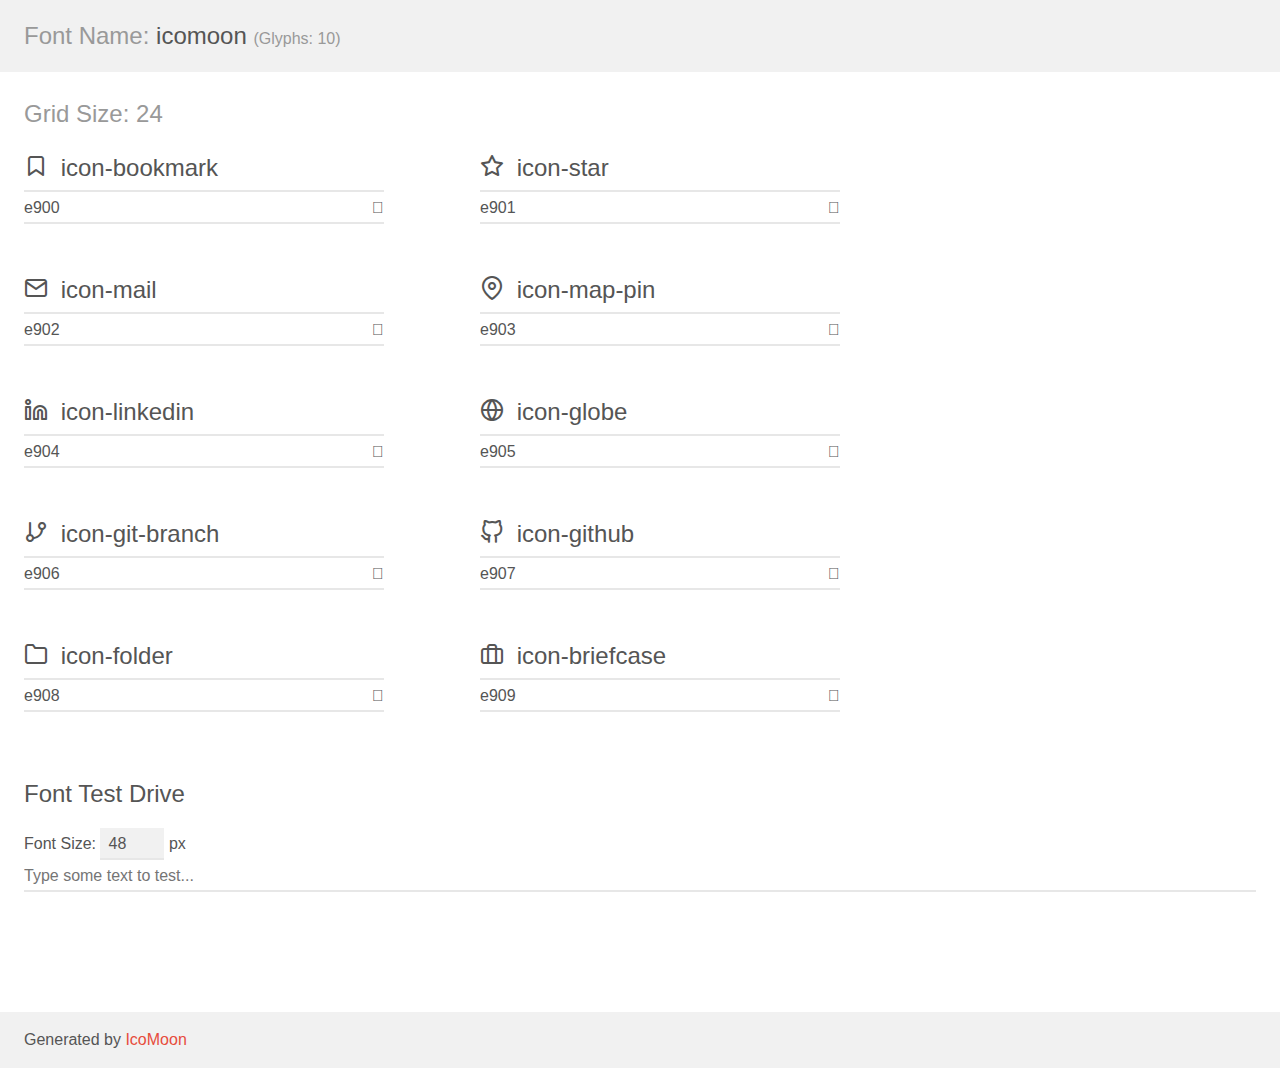
<file: assets/fonts/demo.html>
<!doctype html>
<html>
<head>
    <meta charset="utf-8">
    <title>IcoMoon Demo</title>
    <meta name="description" content="An Icon Font Generated By IcoMoon.io">
    <meta name="viewport" content="width=device-width, initial-scale=1">
    <link rel="stylesheet" href="demo-files/demo.css">
    <link rel="stylesheet" href="style.css"></head>
<body>
    <div class="bgc1 clearfix">
        <h1 class="mhmm mvm"><span class="fgc1">Font Name:</span> icomoon <small class="fgc1">(Glyphs:&nbsp;10)</small></h1>
    </div>
    <div class="clearfix mhl ptl">
        <h1 class="mvm mtn fgc1">Grid Size: 24</h1>
        <div class="glyph fs1">
            <div class="clearfix bshadow0 pbs">
                <span class="icon-bookmark"></span>
                <span class="mls"> icon-bookmark</span>
            </div>
            <fieldset class="fs0 size1of1 clearfix hidden-false">
                <input type="text" readonly value="e900" class="unit size1of2" />
                <input type="text" maxlength="1" readonly value="&#xe900;" class="unitRight size1of2 talign-right" />
            </fieldset>
            <div class="fs0 bshadow0 clearfix hidden-true">
                <span class="unit pvs fgc1">liga: </span>
                <input type="text" readonly value="" class="liga unitRight" />
            </div>
        </div>
        <div class="glyph fs1">
            <div class="clearfix bshadow0 pbs">
                <span class="icon-star"></span>
                <span class="mls"> icon-star</span>
            </div>
            <fieldset class="fs0 size1of1 clearfix hidden-false">
                <input type="text" readonly value="e901" class="unit size1of2" />
                <input type="text" maxlength="1" readonly value="&#xe901;" class="unitRight size1of2 talign-right" />
            </fieldset>
            <div class="fs0 bshadow0 clearfix hidden-true">
                <span class="unit pvs fgc1">liga: </span>
                <input type="text" readonly value="" class="liga unitRight" />
            </div>
        </div>
        <div class="glyph fs1">
            <div class="clearfix bshadow0 pbs">
                <span class="icon-mail"></span>
                <span class="mls"> icon-mail</span>
            </div>
            <fieldset class="fs0 size1of1 clearfix hidden-false">
                <input type="text" readonly value="e902" class="unit size1of2" />
                <input type="text" maxlength="1" readonly value="&#xe902;" class="unitRight size1of2 talign-right" />
            </fieldset>
            <div class="fs0 bshadow0 clearfix hidden-true">
                <span class="unit pvs fgc1">liga: </span>
                <input type="text" readonly value="" class="liga unitRight" />
            </div>
        </div>
        <div class="glyph fs1">
            <div class="clearfix bshadow0 pbs">
                <span class="icon-map-pin"></span>
                <span class="mls"> icon-map-pin</span>
            </div>
            <fieldset class="fs0 size1of1 clearfix hidden-false">
                <input type="text" readonly value="e903" class="unit size1of2" />
                <input type="text" maxlength="1" readonly value="&#xe903;" class="unitRight size1of2 talign-right" />
            </fieldset>
            <div class="fs0 bshadow0 clearfix hidden-true">
                <span class="unit pvs fgc1">liga: </span>
                <input type="text" readonly value="" class="liga unitRight" />
            </div>
        </div>
        <div class="glyph fs1">
            <div class="clearfix bshadow0 pbs">
                <span class="icon-linkedin"></span>
                <span class="mls"> icon-linkedin</span>
            </div>
            <fieldset class="fs0 size1of1 clearfix hidden-false">
                <input type="text" readonly value="e904" class="unit size1of2" />
                <input type="text" maxlength="1" readonly value="&#xe904;" class="unitRight size1of2 talign-right" />
            </fieldset>
            <div class="fs0 bshadow0 clearfix hidden-true">
                <span class="unit pvs fgc1">liga: </span>
                <input type="text" readonly value="" class="liga unitRight" />
            </div>
        </div>
        <div class="glyph fs1">
            <div class="clearfix bshadow0 pbs">
                <span class="icon-globe"></span>
                <span class="mls"> icon-globe</span>
            </div>
            <fieldset class="fs0 size1of1 clearfix hidden-false">
                <input type="text" readonly value="e905" class="unit size1of2" />
                <input type="text" maxlength="1" readonly value="&#xe905;" class="unitRight size1of2 talign-right" />
            </fieldset>
            <div class="fs0 bshadow0 clearfix hidden-true">
                <span class="unit pvs fgc1">liga: </span>
                <input type="text" readonly value="" class="liga unitRight" />
            </div>
        </div>
        <div class="glyph fs1">
            <div class="clearfix bshadow0 pbs">
                <span class="icon-git-branch"></span>
                <span class="mls"> icon-git-branch</span>
            </div>
            <fieldset class="fs0 size1of1 clearfix hidden-false">
                <input type="text" readonly value="e906" class="unit size1of2" />
                <input type="text" maxlength="1" readonly value="&#xe906;" class="unitRight size1of2 talign-right" />
            </fieldset>
            <div class="fs0 bshadow0 clearfix hidden-true">
                <span class="unit pvs fgc1">liga: </span>
                <input type="text" readonly value="" class="liga unitRight" />
            </div>
        </div>
        <div class="glyph fs1">
            <div class="clearfix bshadow0 pbs">
                <span class="icon-github"></span>
                <span class="mls"> icon-github</span>
            </div>
            <fieldset class="fs0 size1of1 clearfix hidden-false">
                <input type="text" readonly value="e907" class="unit size1of2" />
                <input type="text" maxlength="1" readonly value="&#xe907;" class="unitRight size1of2 talign-right" />
            </fieldset>
            <div class="fs0 bshadow0 clearfix hidden-true">
                <span class="unit pvs fgc1">liga: </span>
                <input type="text" readonly value="" class="liga unitRight" />
            </div>
        </div>
        <div class="glyph fs1">
            <div class="clearfix bshadow0 pbs">
                <span class="icon-folder"></span>
                <span class="mls"> icon-folder</span>
            </div>
            <fieldset class="fs0 size1of1 clearfix hidden-false">
                <input type="text" readonly value="e908" class="unit size1of2" />
                <input type="text" maxlength="1" readonly value="&#xe908;" class="unitRight size1of2 talign-right" />
            </fieldset>
            <div class="fs0 bshadow0 clearfix hidden-true">
                <span class="unit pvs fgc1">liga: </span>
                <input type="text" readonly value="" class="liga unitRight" />
            </div>
        </div>
        <div class="glyph fs1">
            <div class="clearfix bshadow0 pbs">
                <span class="icon-briefcase"></span>
                <span class="mls"> icon-briefcase</span>
            </div>
            <fieldset class="fs0 size1of1 clearfix hidden-false">
                <input type="text" readonly value="e909" class="unit size1of2" />
                <input type="text" maxlength="1" readonly value="&#xe909;" class="unitRight size1of2 talign-right" />
            </fieldset>
            <div class="fs0 bshadow0 clearfix hidden-true">
                <span class="unit pvs fgc1">liga: </span>
                <input type="text" readonly value="" class="liga unitRight" />
            </div>
        </div>
    </div>

    <!--[if gt IE 8]><!-->
    <div class="mhl clearfix mbl">
        <h1>Font Test Drive</h1>
        <label>
            Font Size: <input id="fontSize" type="number" class="textbox0 mbm"
            min="8" value="48" />
            px
        </label>
        <input id="testText" type="text" class="phl size1of1 mvl"
        placeholder="Type some text to test..." value=""/>
        <div id="testDrive" class="icon-" style="font-family: icomoon">&nbsp;
        </div>
    </div>
    <!--<![endif]-->
    <div class="bgc1 clearfix">
        <p class="mhl">Generated by <a href="https://icomoon.io/app">IcoMoon</a></p>
    </div>

    <script src="demo-files/demo.js"></script>
</body>
</html>
</file>
<file: assets/fonts/demo-files/demo.css>
body {
  padding: 0;
  margin: 0;
  font-family: sans-serif;
  font-size: 1em;
  line-height: 1.5;
  color: #555;
  background: #fff;
}
h1 {
  font-size: 1.5em;
  font-weight: normal;
}
small {
  font-size: .66666667em;
}
a {
  color: #e74c3c;
  text-decoration: none;
}
a:hover, a:focus {
  box-shadow: 0 1px #e74c3c;
}
.bshadow0, input {
  box-shadow: inset 0 -2px #e7e7e7;
}
input:hover {
  box-shadow: inset 0 -2px #ccc;
}
input, fieldset {
  font-family: sans-serif;
  font-size: 1em;
  margin: 0;
  padding: 0;
  border: 0;
}
input {
  color: inherit;
  line-height: 1.5;
  height: 1.5em;
  padding: .25em 0;
}
input:focus {
  outline: none;
  box-shadow: inset 0 -2px #449fdb;
}
.glyph {
  font-size: 16px;
  width: 15em;
  padding-bottom: 1em;
  margin-right: 4em;
  margin-bottom: 1em;
  float: left;
  overflow: hidden;
}
.liga {
  width: 80%;
  width: calc(100% - 2.5em);
}
.talign-right {
  text-align: right;
}
.talign-center {
  text-align: center;
}
.bgc1 {
  background: #f1f1f1;
}
.fgc1 {
  color: #999;
}
.fgc0 {
  color: #000;
}
p {
  margin-top: 1em;
  margin-bottom: 1em;
}
.mvm {
  margin-top: .75em;
  margin-bottom: .75em;
}
.mtn {
  margin-top: 0;
}
.mtl, .mal {
  margin-top: 1.5em;
}
.mbl, .mal {
  margin-bottom: 1.5em;
}
.mal, .mhl {
  margin-left: 1.5em;
  margin-right: 1.5em;
}
.mhmm {
  margin-left: 1em;
  margin-right: 1em;
}
.mls {
  margin-left: .25em;
}
.ptl {
  padding-top: 1.5em;
}
.pbs, .pvs {
  padding-bottom: .25em;
}
.pvs, .pts {
  padding-top: .25em;
}
.unit {
  float: left;
}
.unitRight {
  float: right;
}
.size1of2 {
  width: 50%;
}
.size1of1 {
  width: 100%;
}
.clearfix:before, .clearfix:after {
  content: " ";
  display: table;
}
.clearfix:after {
  clear: both;
}
.hidden-true {
  display: none;
}
.textbox0 {
  width: 3em;
  background: #f1f1f1;
  padding: .25em .5em;
  line-height: 1.5;
  height: 1.5em;
}
#testDrive {
  display: block;
  padding-top: 24px;
  line-height: 1.5;
}
.fs0 {
  font-size: 16px;
}
.fs1 {
  font-size: 24px;
}
</file>
<file: assets/fonts/style.css>
@font-face {
  font-family: 'icomoon';
  src:  url('fonts/icomoon.eot?4u1y43');
  src:  url('fonts/icomoon.eot?4u1y43#iefix') format('embedded-opentype'),
    url('fonts/icomoon.ttf?4u1y43') format('truetype'),
    url('fonts/icomoon.woff?4u1y43') format('woff'),
    url('fonts/icomoon.svg?4u1y43#icomoon') format('svg');
  font-weight: normal;
  font-style: normal;
  font-display: block;
}

[class^="icon-"], [class*=" icon-"] {
  /* use !important to prevent issues with browser extensions that change fonts */
  font-family: 'icomoon' !important;
  speak: never;
  font-style: normal;
  font-weight: normal;
  font-variant: normal;
  text-transform: none;
  line-height: 1;

  /* Better Font Rendering =========== */
  -webkit-font-smoothing: antialiased;
  -moz-osx-font-smoothing: grayscale;
}

.icon-bookmark:before {
  content: "\e900";
}
.icon-star:before {
  content: "\e901";
}
.icon-mail:before {
  content: "\e902";
}
.icon-map-pin:before {
  content: "\e903";
}
.icon-linkedin:before {
  content: "\e904";
}
.icon-globe:before {
  content: "\e905";
}
.icon-git-branch:before {
  content: "\e906";
}
.icon-github:before {
  content: "\e907";
}
.icon-folder:before {
  content: "\e908";
}
.icon-briefcase:before {
  content: "\e909";
}
</file>
